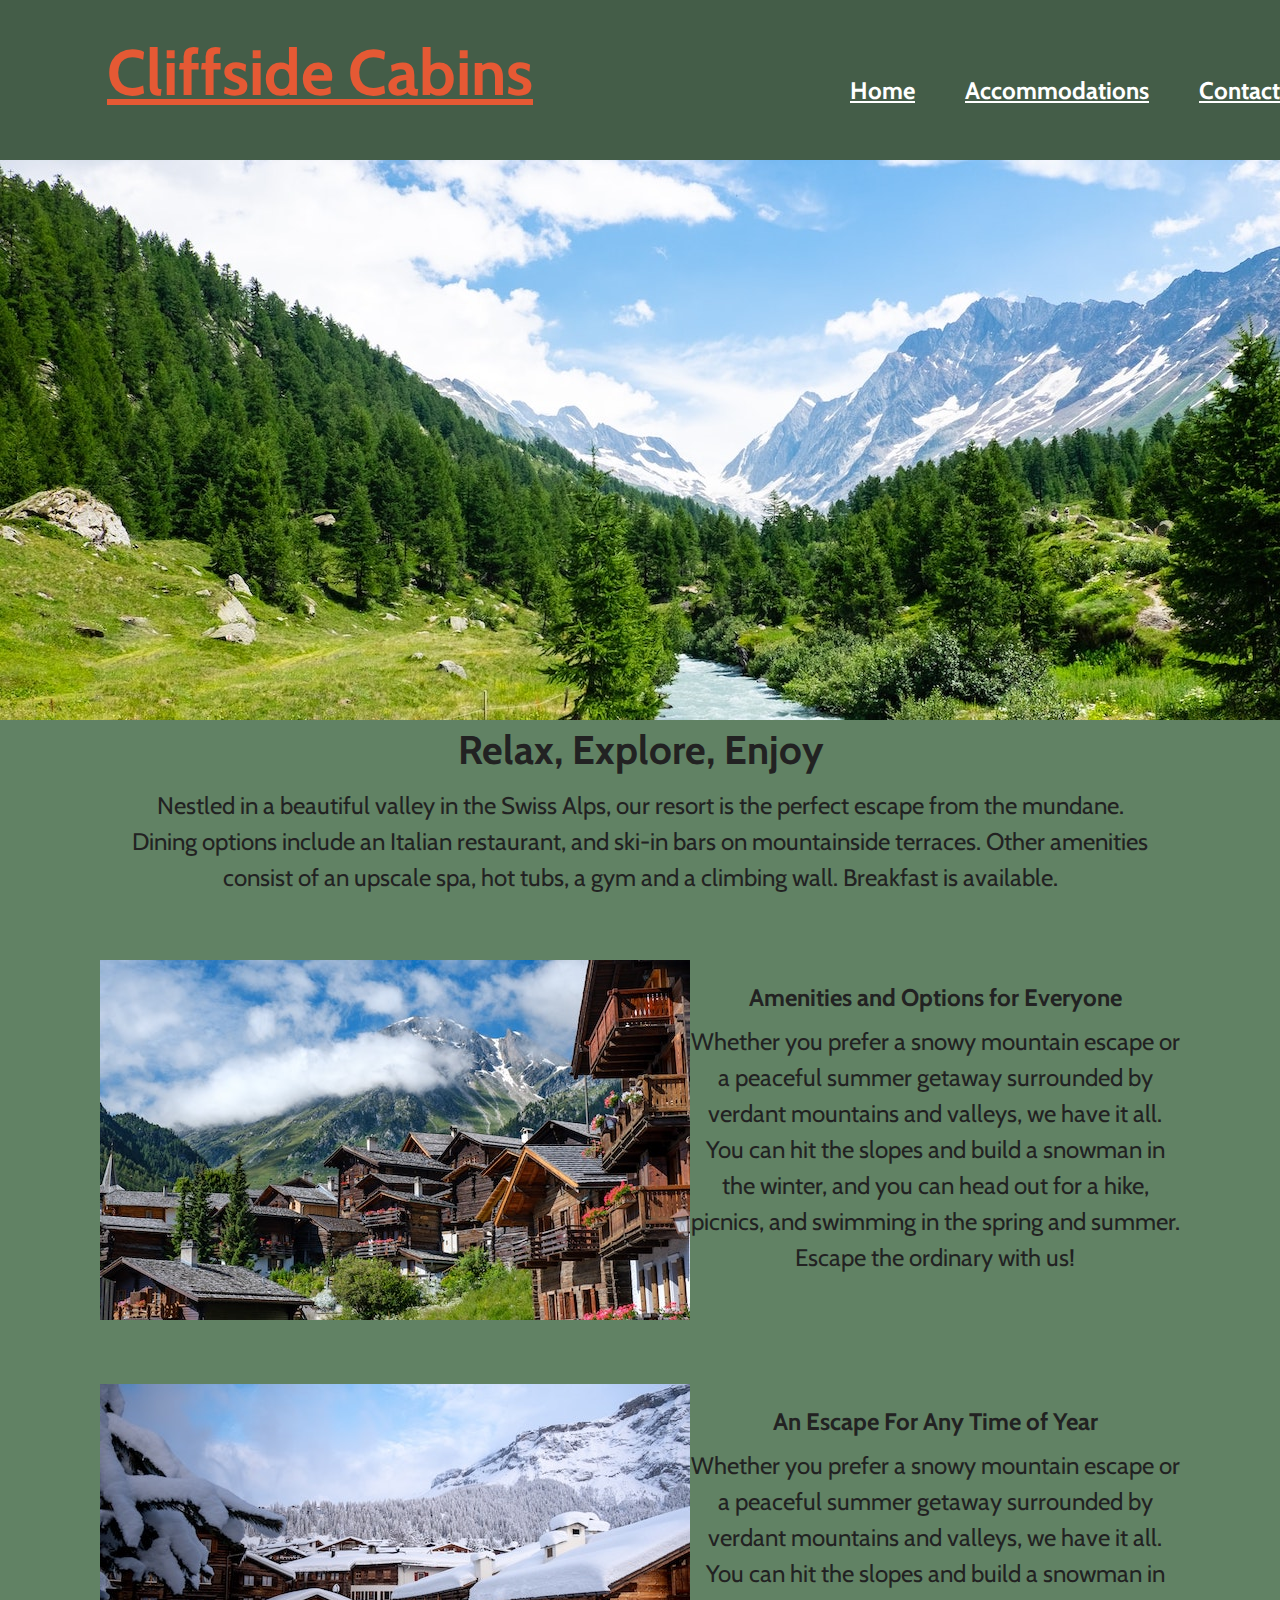
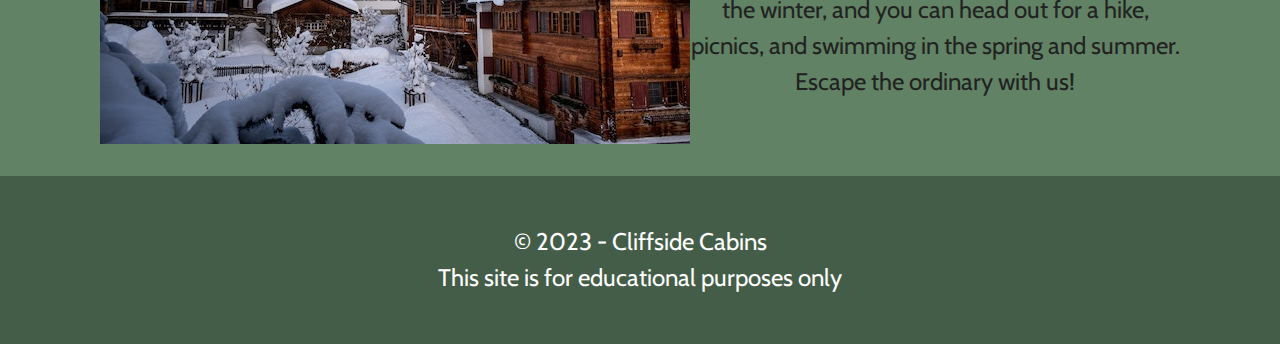
<file: index.html>
<!DOCTYPE html>
<html lang="en">

    <head>
        <meta charset="utf-8">
        <title>Cliffside Cabins</title>
        <meta name="author" content="Michael Wood">
        <meta name="description" content="Final Website">

        <link rel="icon" href="images/favicon.ico" type="image/x-icon">

        <link rel="preconnect" href="https://fonts.googleapis.com">
        <link rel="preconnect" href="https://fonts.gstatic.com" crossorigin>
        <link href="https://fonts.googleapis.com/css2?family=Cabin:ital,wght@0,400;0,700;1,400;1,700&display=swap" rel="stylesheet">

        <link rel="stylesheet" href="styles.css">
    </head>




    <body>
        
        <header>
            <section>  
                <div id="h1-nav">        
                    <h1><a href="index.html">Cliffside Cabins</a></h1>
                
                    <nav>
                        <ul>
                            <li><a href="#">Home</a></li>
                            <li><a href="#accomodations">Accommodations</a></li>
                            <li><a href="contact.html">Contact</a></li>
                        </ul>
                    </nav>
                </div>  

                <img src="images/swiss-valley.jpg" alt="A picture of a beautiful valley full of trees and mountains" height="560" width="1440">
            </section>        
        </header>
        


        <main>
                <section>
                    <h2>Relax, Explore, Enjoy</h2>
                    
                    <p>
                        Nestled in a beautiful valley in the Swiss Alps, our resort is the perfect escape from the mundane. Dining options include an Italian restaurant, and ski-in bars on mountainside terraces. Other amenities consist of an upscale spa, hot tubs, a gym and a climbing wall. Breakfast is available.
                    </p>
                </section>

                <section class="flex-container">

                    <img src="images/swiss-chalet.jpg" alt="a small villa of cabins with a mountain behind it" height="360" width="590">

                    <div class="text-container">

                        <h3>Amenities and Options for Everyone</h3>

                        <p>
                            Whether you prefer a snowy mountain escape or a peaceful summer getaway surrounded by verdant mountains and valleys, we have it all. You can hit the slopes and build a snowman in the winter, and you can head out for a hike, picnics, and swimming in the spring and summer. Escape the ordinary with us!
                        </p>
                    </div>

                </section>

                <section class="flex-container">

                    <img src="images/snowy-chalet.jpg" alt="snow, a small villa of cabins with a mountain behind it in the snow" height="360" width="590">

                    <div class="text-container">

                        <h3>An Escape For Any Time of Year</h3>

                        <p>
                            Whether you prefer a snowy mountain escape or a peaceful summer getaway surrounded by verdant mountains and valleys, we have it all. You can hit the slopes and build a snowman in the winter, and you can head out for a hike, picnics, and swimming in the spring and summer. Escape the ordinary with us!
                        </p>
                    </div>

                </section>
            
        </main>



        <footer>
            <p>&copy; 2023 - Cliffside Cabins</p>

            <p>This site is for educational purposes only</p>
        </footer>

    </body>

</html>
</file>
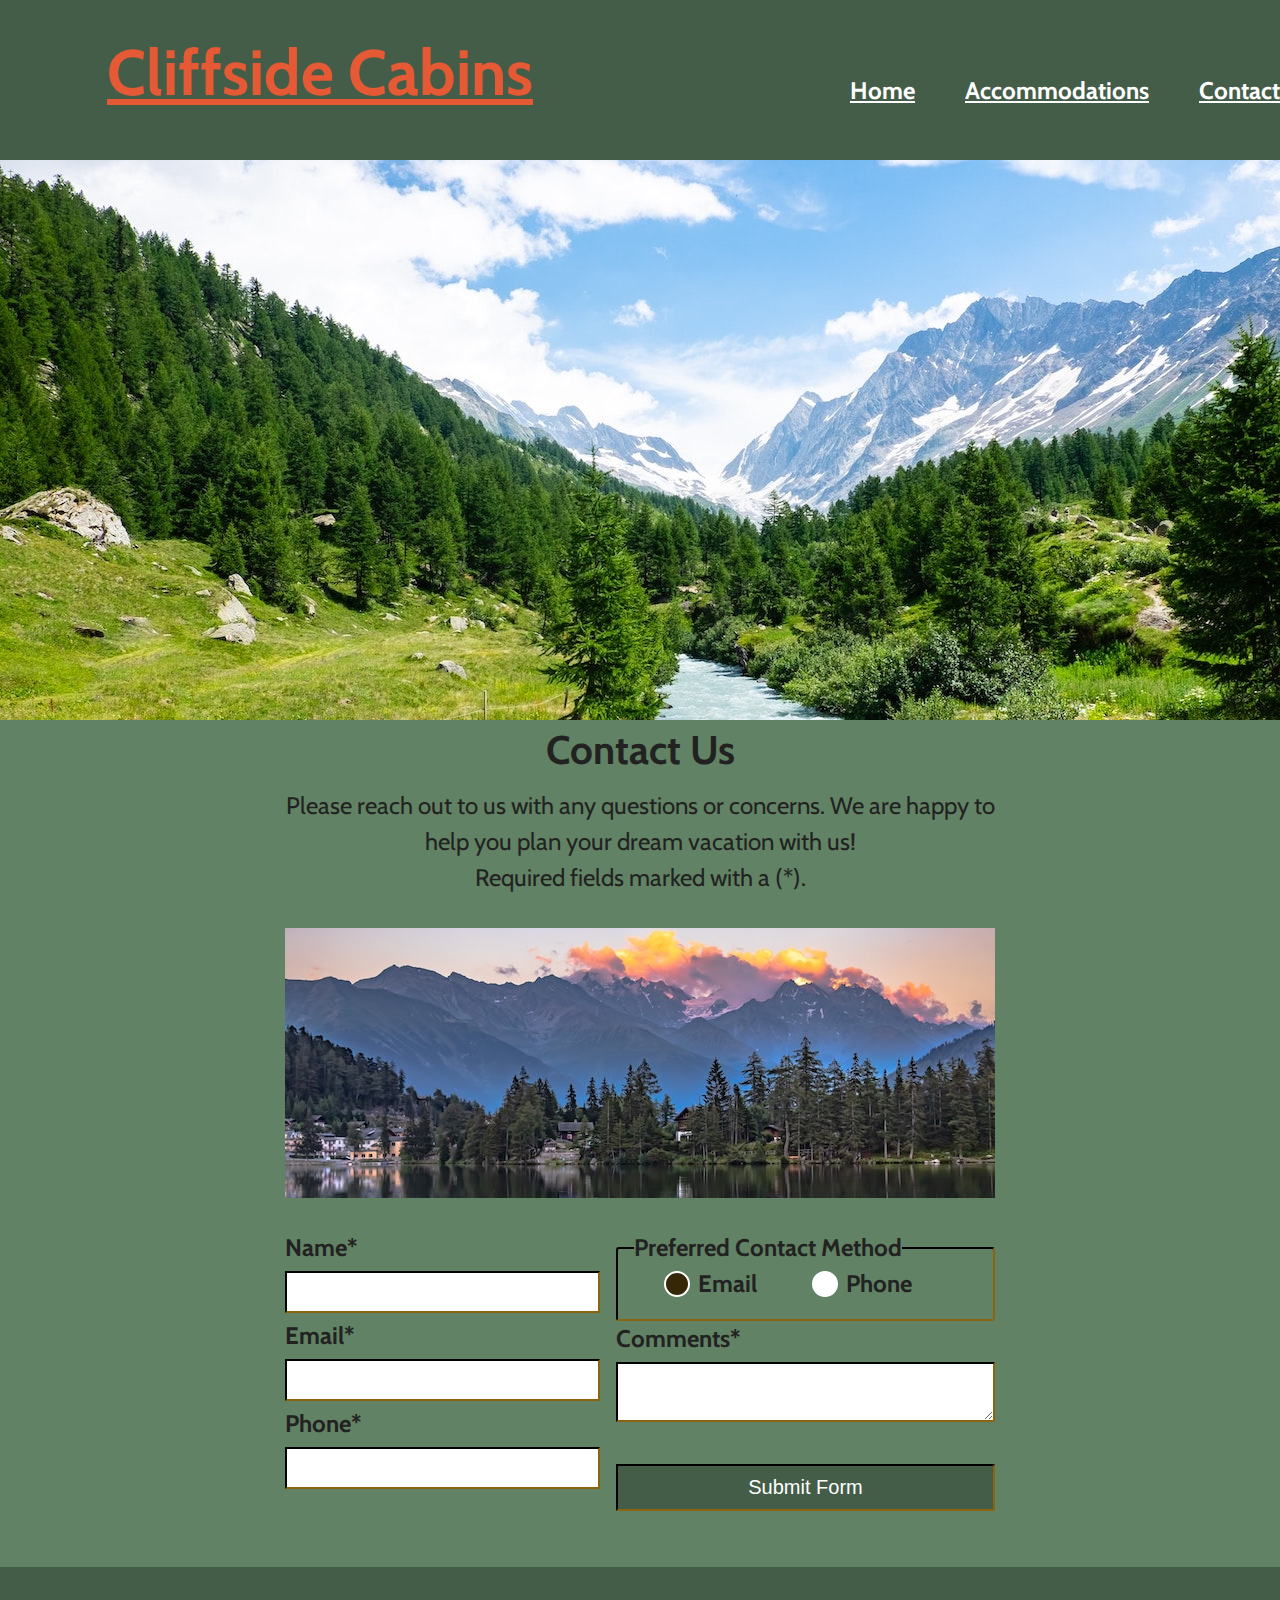
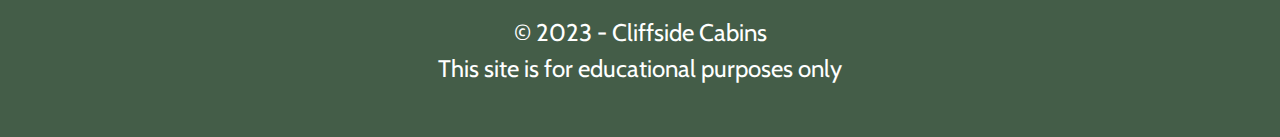
<file: contact.html>
<!DOCTYPE html>
<html lang="en">

    <head>
        <meta charset="utf-8">
        <title>Cliffside Cabins | Contact</title>
        <meta name="author" content="Michael Wood">
        <meta name="description" content="Final Website">

        <link rel="icon" href="images/favicon.ico" type="image/x-icon">

        <link rel="preconnect" href="https://fonts.googleapis.com">
        <link rel="preconnect" href="https://fonts.gstatic.com" crossorigin>
        <link href="https://fonts.googleapis.com/css2?family=Cabin:ital,wght@0,400;0,700;1,400;1,700&display=swap" rel="stylesheet">

        <link rel="stylesheet" href="styles.css">
    </head>



    <body>
        
        <header>
            <section>
                
                <div id="h1-nav">  
                    <h1><a href="index.html">Cliffside Cabins</a></h1> 
            
                    <nav>
                        <ul>
                            <li><a href="index.html">Home</a></li>
                            <li><a href="#accomodations">Accommodations</a></li>
                            <li><a href="#">Contact</a></li>
                        </ul>
                    </nav>
                </div> 
                    <img src="images/swiss-valley.jpg" alt="A picture of a beautiful valley full of trees and mountains" height="560" width="1440">
                    
            </section>
        </header>


        <main>
            <section>
                <h2>Contact Us</h2>
                
                <p class="paragraph">
                    Please reach out to us with any questions or concerns. We are happy to help you plan your dream vacation with us!
                </p>
                <p>
                    Required fields marked with a (<span class="required">*</span>).
                </p>
            
                <img src="images/swiss-sunset.jpg" alt="mountain and trees reflecting in a lake" height="270" width="710">
            

                <form action="https://wp.zybooks.com/form-viewer.php" method="POST" target="_blank">
                    <div>
                        <label for="my-name">Name<span class="required">*</span></label>
                        <input type="text" name="my-name" id="my-name" required>
                        <label for="my-email">Email<span class="required">*</span></label>
                        <input type="email" name="my-email" id="my-email" required>
                        <label for="my-phone">Phone<span class="required">*</span></label>
                        <input type="tel" name="my-phone" id="my-phone" required>
                    </div>

                    <div>             
                        <fieldset>
                            <legend>Preferred Contact Method</legend>
                            <input type="radio" name="contact-pref" id="pref-email" checked>
                            <label for="pref-email">Email</label>
                            <input type="radio" name="contact-pref" id="pref-phone">
                            <label for="pref-phone">Phone</label>
                        </fieldset>
                        
                        <label for="my-comments">Comments<span class="required">*</span></label>
                        <textarea name="my-comments" id="my-comments" required></textarea>
                        
                        <input type="submit" name="my-submit" id="my-submit" value="Submit Form">
                    </div>
                </form>
            </section>
        </main>



        <footer id="contact-footer">
            <p>&copy; 2023 - Cliffside Cabins</p>

            <p>This site is for educational purposes only</p>
        </footer>

    </body>

</html>
</file>
<file: styles.css>
/* OBFUSCATED BY CSSOBFUSCATOR.COM at 2023/11/21 18:11:27 */
blockquote:before{content:"";}body,html{margin-left:0;}html,body{margin-bottom:0;}body,html{margin-right:0;}body,html{margin-top:0;}html,body{padding-left:0;}html,body{padding-bottom:0;}body,html{padding-right:0;}blockquote:before{content:none;}body,html{padding-top:0;}html{border-left-width:0;}html{border-bottom-width:0;}html{border-right-width:0;}html{border-top-width:0;}html{border-left-style:none;}html{border-bottom-style:none;}html{border-right-style:none;}html{border-top-style:none;}html{border-left-color:currentColor;}html{border-bottom-color:currentColor;}html{border-right-color:currentColor;}html{border-top-color:currentColor;}html{border-image:none;}html{font-size:100%;}html{font:inherit;}body,html{vertical-align:baseline;}body{border-left-width:0;}#h1-nav{display:flex;}body{border-bottom-width:0;}body{border-right-width:0;}body{border-top-width:0;}body{border-left-style:none;}body{border-bottom-style:none;}body{border-right-style:none;}body{border-top-style:none;}body{border-left-color:currentColor;}body{border-bottom-color:currentColor;}body{border-right-color:currentColor;}body{border-top-color:currentColor;}body{border-image:none;}body{font-size:100%;}body{font:inherit;}div,span{margin-left:0;}div,span{margin-bottom:0;}div,span{margin-right:0;}div,span{margin-top:0;}blockquote:after{content:"";}span,div{padding-left:0;}div,span{padding-bottom:0;}div,span{padding-right:0;}div,span{padding-top:0;}div{border-left-width:0;}div{border-bottom-width:0;}div{border-right-width:0;}div{border-top-width:0;}div{border-left-style:none;}div{border-bottom-style:none;}blockquote:after{content:none;}div{border-right-style:none;}div{border-top-style:none;}div{border-left-color:currentColor;}div{border-bottom-color:currentColor;}q:before{content:"";}div{border-right-color:currentColor;}div{border-top-color:currentColor;}div{border-image:none;}div{font-size:100%;}div{font:inherit;}div,span{vertical-align:baseline;}span{border-left-width:0;}span{border-bottom-width:0;}input[type="radio"] + label::before{content:" ";}span{border-right-width:0;}:root{--red:#e55934;}span{border-top-width:0;}span{border-left-style:none;}span{border-bottom-style:none;}span{border-right-style:none;}span{border-top-style:none;}q:before{content:none;}span{border-left-color:currentColor;}span{border-bottom-color:currentColor;}q:after{content:"";}q:after{content:none;}span{border-right-color:currentColor;}span{border-top-color:currentColor;}input[type="radio"] + label::before{font-size:2.25em;}span{border-image:none;}span{font-size:100%;}span{font:inherit;}object,applet{margin-left:0;}applet,object{margin-bottom:0;}object,applet{margin-right:0;}applet,object{margin-top:0;}applet,object{padding-left:0;}applet,object{padding-bottom:0;}nav ul{display:flex;}object,applet{padding-right:0;}applet,object{padding-top:0;}applet{border-left-width:0;}applet{border-bottom-width:0;}applet{border-right-width:0;}applet{border-top-width:0;}applet{border-left-style:none;}nav ul{grid-template-columns:1fr 1fr 1fr;}applet{border-bottom-style:none;}applet{border-right-style:none;}applet{border-top-style:none;}applet{border-left-color:currentColor;}applet{border-bottom-color:currentColor;}applet{border-right-color:currentColor;}applet{border-top-color:currentColor;}applet{border-image:none;}applet{font-size:100%;}applet{font:inherit;}applet,object{vertical-align:baseline;}object{border-left-width:0;}object{border-bottom-width:0;}object{border-right-width:0;}object{border-top-width:0;}object{border-left-style:none;}object{border-bottom-style:none;}object{border-right-style:none;}object{border-top-style:none;}object{border-left-color:currentColor;}object{border-bottom-color:currentColor;}object{border-right-color:currentColor;}nav a:hover{color:var(--lt-green);}object{border-top-color:currentColor;}object{border-image:none;}object{font-size:100%;}object{font:inherit;}nav ul{list-style-type:none;}iframe,h1{margin-left:0;}input[type="radio"] + label{cursor:pointer;}iframe,h1{margin-bottom:0;}iframe,h1{margin-right:0;}h1,iframe{margin-top:0;}iframe,h1{padding-left:0;}h1,iframe{padding-bottom:0;}h1,iframe{padding-right:0;}h1,iframe{padding-top:0;}iframe{border-left-width:0;}iframe{border-bottom-width:0;}iframe{border-right-width:0;}iframe{border-top-width:0;}iframe{border-left-style:none;}iframe{border-bottom-style:none;}nav ul{justify-content:flex-end;}iframe{border-right-style:none;}iframe{border-top-style:none;}iframe{border-left-color:currentColor;}iframe{border-bottom-color:currentColor;}iframe{border-right-color:currentColor;}iframe{border-top-color:currentColor;}iframe{border-image:none;}iframe{font-size:100%;}iframe{font:inherit;}h1,iframe{vertical-align:baseline;}nav ul{margin-left:10rem;}input[type="radio"]:checked + label::before,nav a{color:var(--white);}:root{--yellow:#fde74c;}h1{border-left-width:0;}h1{border-bottom-width:0;}h1{border-right-width:0;}h1{border-top-width:0;}h1{border-left-style:none;}h1{border-bottom-style:none;}h1{border-right-style:none;}h1{border-top-style:none;}h1{border-left-color:currentColor;}h1{border-bottom-color:currentColor;}h1{border-right-color:currentColor;}h1{border-top-color:currentColor;}h1{border-image:none;}h1{font-size:100%;}nav a{text-align:center;}h1{font:inherit;}h3,h2{margin-left:0;}h2,h3{margin-bottom:0;}h2,h3{margin-right:0;}h3,h2{margin-top:0;}nav a{font-size:1.5rem;}h3,h2{padding-left:0;}h2,h3{padding-bottom:0;}h3,h2{padding-right:0;}h2,h3{padding-top:0;}h2{border-left-width:0;}h2{border-bottom-width:0;}h2{border-right-width:0;}h2{border-top-width:0;}h2{border-left-style:none;}h2{border-bottom-style:none;}h2{border-right-style:none;}h2{border-top-style:none;}h2{border-left-color:currentColor;}h2{border-bottom-color:currentColor;}h2{border-right-color:currentColor;}h2{border-top-color:currentColor;}h2{border-image:none;}h2{font-size:100%;}h2{font:inherit;}h3,h2{vertical-align:baseline;}input[type="radio"]{appearance:none;}nav a{font-weight:bold;}:root{--blue:#184c78;}h3{border-left-width:0;}h3{border-bottom-width:0;}h3{border-right-width:0;}h3{border-top-width:0;}h3{border-left-style:none;}h3{border-bottom-style:none;}h3{border-right-style:none;}h3{border-top-style:none;}h3{border-left-color:currentColor;}h3{border-bottom-color:currentColor;}h3{border-right-color:currentColor;}h3{border-top-color:currentColor;}h3{border-image:none;}h3{font-size:100%;}h3{font:inherit;}h5,h4{margin-left:0;}h5,h4{margin-bottom:0;}h4,h5{margin-right:0;}h5,h4{margin-top:0;}h4,h5{padding-left:0;}h5,h4{padding-bottom:0;}nav a{margin-left:50px;}h5,h4{padding-right:0;}h5,h4{padding-top:0;}h4{border-left-width:0;}h4{border-bottom-width:0;}h4{border-right-width:0;}h4{border-top-width:0;}h4{border-left-style:none;}h4{border-bottom-style:none;}h4{border-right-style:none;}h4{border-top-style:none;}h4{border-left-color:currentColor;}h4{border-bottom-color:currentColor;}h4{border-right-color:currentColor;}h4{border-top-color:currentColor;}h4{border-image:none;}h4{font-size:100%;}:root{--dk-green:#445d48;}h4{font:inherit;}input[type="radio"] + label::before{line-height:.65;}h4,h5{vertical-align:baseline;}input[type="radio"] + label::before{border-radius:50%;}input[type="radio"] + label::before{display:inline-block;}h5{border-left-width:0;}h5{border-bottom-width:0;}h5{border-right-width:0;}h5{border-top-width:0;}h5{border-left-style:none;}h5{border-bottom-style:none;}:root{--green:#618264;}h5{border-right-style:none;}h5{border-top-style:none;}h5{border-left-color:currentColor;}input[type="radio"] + label{display:inline-flex;}h5{border-bottom-color:currentColor;}h5{border-right-color:currentColor;}h5{border-top-color:currentColor;}h1 a{color:var(--red);}h5{border-image:none;}h5{font-size:100%;}h5{font:inherit;}p,input[type="radio"],h6,blockquote{margin-left:0;}h6,p{margin-bottom:0;}h6,p{margin-right:0;}p,h6{margin-top:0;}h6,p{padding-left:0;}h6,p{padding-bottom:0;}main p{width:100%;}h6,p{padding-right:0;}p,h6{padding-top:0;}h6{border-left-width:0;}h6{border-bottom-width:0;}h6{border-right-width:0;}h6{border-top-width:0;}h6{border-left-style:none;}h6{border-bottom-style:none;}h6{border-right-style:none;}h6{border-top-style:none;}h6{border-left-color:currentColor;}h6{border-bottom-color:currentColor;}h6{border-right-color:currentColor;}h6{border-top-color:currentColor;}h6{border-image:none;}h6{font-size:100%;}h6{font:inherit;}h6,p{vertical-align:baseline;}main p{max-width:60ch;}main p{text-align:center;}p{border-left-width:0;}main p{margin-left:auto;}p{border-bottom-width:0;}p{border-right-width:0;}p{border-top-width:0;}p{border-left-style:none;}p{border-bottom-style:none;}p{border-right-style:none;}p{border-top-style:none;}p{border-left-color:currentColor;}p{border-bottom-color:currentColor;}p{border-right-color:currentColor;}p{border-top-color:currentColor;}p{border-image:none;}p{font-size:100%;}p{font:inherit;}:root{--lt-green:#b0d9b1;}blockquote,pre{margin-bottom:0;}pre,blockquote{margin-right:0;}a,main p,blockquote,pre{margin-top:0;}blockquote,pre{padding-left:0;}pre,blockquote{padding-bottom:0;}blockquote,pre{padding-right:0;}pre,blockquote{padding-top:0;}blockquote{border-left-width:0;}blockquote{border-bottom-width:0;}main p{margin-bottom:2rem;}blockquote{border-right-width:0;}blockquote{border-top-width:0;}blockquote{border-left-style:none;}blockquote{border-bottom-style:none;}blockquote{border-right-style:none;}blockquote{border-top-style:none;}blockquote{border-left-color:currentColor;}blockquote{border-bottom-color:currentColor;}blockquote{border-right-color:currentColor;}blockquote{border-top-color:currentColor;}blockquote{border-image:none;}blockquote{font-size:100%;}blockquote{font:inherit;}blockquote,pre{vertical-align:baseline;}main p{margin-right:auto;}pre,a{margin-left:0;}pre{border-left-width:0;}pre{border-bottom-width:0;}pre{border-right-width:0;}pre{border-top-width:0;}#h1-nav{align-items:baseline;}pre{border-left-style:none;}pre{border-bottom-style:none;}pre{border-right-style:none;}pre{border-top-style:none;}pre{border-left-color:currentColor;}pre{border-bottom-color:currentColor;}pre{border-right-color:currentColor;}pre{border-top-color:currentColor;}pre{border-image:none;}pre{font-size:100%;}pre{font:inherit;}abbr,a{margin-bottom:0;}a,abbr{margin-right:0;}a,abbr{padding-left:0;}a,abbr{padding-bottom:0;}:root{--brown:#362706;}a,abbr{padding-right:0;}abbr,a{padding-top:0;}input[type="radio"] + label::before{height:.208333333in;}a{border-left-width:0;}a{border-bottom-width:0;}a{border-right-width:0;}a{border-top-width:0;}a{border-left-style:none;}a{border-bottom-style:none;}a{border-right-style:none;}a{border-top-style:none;}a{border-left-color:currentColor;}a{border-bottom-color:currentColor;}a{border-right-color:currentColor;}a{border-top-color:currentColor;}a{border-image:none;}a{font-size:100%;}a{font:inherit;}a,abbr{vertical-align:baseline;}acronym,abbr{margin-left:0;}abbr,acronym{margin-top:0;}abbr{border-left-width:0;}abbr{border-bottom-width:0;}abbr{border-right-width:0;}input[type="radio"] + label::before{width:1.375pc;}abbr{border-top-width:0;}abbr{border-left-style:none;}abbr{border-bottom-style:none;}abbr{border-right-style:none;}abbr{border-top-style:none;}:root{--white:#fff;}main p{align-content:center;}abbr{border-left-color:currentColor;}abbr{border-bottom-color:currentColor;}abbr{border-right-color:currentColor;}main p{color:var(--dark-gray);}abbr{border-top-color:currentColor;}abbr{border-image:none;}abbr{font-size:100%;}acronym,big,input[type="radio"],address{margin-bottom:0;}abbr{font:inherit;}address,acronym{margin-right:0;}address,acronym{padding-left:0;}acronym,address{padding-bottom:0;}acronym,address{padding-right:0;}acronym,address{padding-top:0;}acronym{border-left-width:0;}acronym{border-bottom-width:0;}acronym{border-right-width:0;}acronym{border-top-width:0;}form label{display:block;}acronym{border-left-style:none;}acronym{border-bottom-style:none;}acronym{border-right-style:none;}acronym{border-top-style:none;}acronym{border-left-color:currentColor;}acronym{border-bottom-color:currentColor;}acronym{border-right-color:currentColor;}acronym{border-top-color:currentColor;}acronym{border-image:none;}acronym{font-size:100%;}acronym{font:inherit;}address,acronym{vertical-align:baseline;}address,big{margin-left:0;}address,big{margin-top:0;}form label{font-weight:bold;}address{border-left-width:0;}address{border-bottom-width:0;}address{border-right-width:0;}address{border-top-width:0;}address{border-left-style:none;}address{border-bottom-style:none;}address{border-right-style:none;}address{border-top-style:none;}address{border-left-color:currentColor;}address{border-bottom-color:currentColor;}address{border-right-color:currentColor;}address{border-top-color:currentColor;}address{border-image:none;}address{font-size:100%;}address{font:inherit;}big,cite{margin-right:0;}cite,big{padding-left:0;}big,cite{padding-bottom:0;}big,cite{padding-right:0;}big,cite{padding-top:0;}big{border-left-width:0;}big{border-bottom-width:0;}big{border-right-width:0;}big{border-top-width:0;}big{border-left-style:none;}big{border-bottom-style:none;}big{border-right-style:none;}big{border-top-style:none;}big{border-left-color:currentColor;}big{border-bottom-color:currentColor;}big{border-right-color:currentColor;}big{border-top-color:currentColor;}big{border-image:none;}form label{margin-bottom:.052083333in;}big{font-size:100%;}big{font:inherit;}big,cite{vertical-align:baseline;}code,cite{margin-left:0;}code,cite{margin-bottom:0;}cite,code{margin-top:0;}input[type="radio"] + label{align-items:center;}cite{border-left-width:0;}cite{border-bottom-width:0;}cite{border-right-width:0;}cite{border-top-width:0;}cite{border-left-style:none;}cite{border-bottom-style:none;}cite{border-right-style:none;}cite{border-top-style:none;}cite{border-left-color:currentColor;}cite{border-bottom-color:currentColor;}cite{border-right-color:currentColor;}input[type="radio"] + label::before{text-align:center;}cite{border-top-color:currentColor;}cite{border-image:none;}cite{font-size:100%;}cite{font:inherit;}#h1-nav{margin-right:20rem;}code,del{margin-right:0;}del,code{padding-left:0;}code,del{padding-bottom:0;}code,del{padding-right:0;}code,del{padding-top:0;}code{border-left-width:0;}code{border-bottom-width:0;}input[type="radio"] + label::before{margin-right:.5pc;}code{border-right-width:0;}code{border-top-width:0;}code{border-left-style:none;}code{border-bottom-style:none;}code{border-right-style:none;}code{border-top-style:none;}code{border-left-color:currentColor;}code{border-bottom-color:currentColor;}code{border-right-color:currentColor;}code{border-top-color:currentColor;}code{border-image:none;}code{font-size:100%;}code{font:inherit;}del,code{vertical-align:baseline;}dfn,del{margin-left:0;}del,dfn{margin-bottom:0;}dfn,del{margin-top:0;}del{border-left-width:0;}del{border-bottom-width:0;}del{border-right-width:0;}del{border-top-width:0;}del{border-left-style:none;}del{border-bottom-style:none;}del{border-right-style:none;}del{border-top-style:none;}del{border-left-color:currentColor;}del{border-bottom-color:currentColor;}del{border-right-color:currentColor;}del{border-top-color:currentColor;}del{border-image:none;}del{font-size:100%;}del{font:inherit;}form fieldset{border-left-width:.020833333in;}dfn,em,img,input[type="radio"]{margin-right:0;}dfn,em{padding-left:0;}em,dfn{padding-bottom:0;}dfn,em{padding-right:0;}em,dfn{padding-top:0;}dfn{border-left-width:0;}dfn{border-bottom-width:0;}dfn{border-right-width:0;}form fieldset{border-bottom-width:.020833333in;}dfn{border-top-width:0;}dfn{border-left-style:none;}dfn{border-bottom-style:none;}dfn{border-right-style:none;}dfn{border-top-style:none;}dfn{border-left-color:currentColor;}dfn{border-bottom-color:currentColor;}dfn{border-right-color:currentColor;}dfn{border-top-color:currentColor;}dfn{border-image:none;}dfn{font-size:100%;}dfn{font:inherit;}dfn,em{vertical-align:baseline;}em,img{margin-left:0;}em,img{margin-bottom:0;}img,em{margin-top:0;}form fieldset{border-right-width:.020833333in;}em{border-left-width:0;}em{border-bottom-width:0;}em{border-right-width:0;}form fieldset{border-top-width:.020833333in;}em{border-top-width:0;}em{border-left-style:none;}em{border-bottom-style:none;}em{border-right-style:none;}em{border-top-style:none;}em{border-left-color:currentColor;}:root{--dark-gray:#222;}em{border-bottom-color:currentColor;}em{border-right-color:currentColor;}em{border-top-color:currentColor;}em{border-image:none;}em{font-size:100%;}em{font:inherit;}form fieldset{border-left-style:inset;}input[type="radio"] + label::before{border-left-width:1.5pt;}kbd,ins,img,q{padding-left:0;}kbd,ins,q,img{padding-bottom:0;}img,ins,q,kbd{padding-right:0;}img,kbd,ins,q{padding-top:0;}img{border-left-width:0;}img{border-bottom-width:0;}img{border-right-width:0;}img{border-top-width:0;}img{border-left-style:none;}img{border-bottom-style:none;}img{border-right-style:none;}img{border-top-style:none;}img{border-left-color:currentColor;}img{border-bottom-color:currentColor;}img{border-right-color:currentColor;}img{border-top-color:currentColor;}img{border-image:none;}img{font-size:100%;}img{font:inherit;}ins,img{vertical-align:baseline;}kbd,ins{margin-left:0;}ins,kbd{margin-bottom:0;}ins,kbd{margin-right:0;}q,kbd,ins,input[type="radio"]{margin-top:0;}ins{border-left-width:0;}ins{border-bottom-width:0;}ins{border-right-width:0;}ins{border-top-width:0;}ins{border-left-style:none;}ins{border-bottom-style:none;}ins{border-right-style:none;}ins{border-top-style:none;}ins{border-left-color:currentColor;}ins{border-bottom-color:currentColor;}ins{border-right-color:currentColor;}ins{border-top-color:currentColor;}ins{border-image:none;}ins{font-size:100%;}ins{font:inherit;}kbd{border-left-width:0;}kbd{border-bottom-width:0;}kbd{border-right-width:0;}kbd{border-top-width:0;}kbd{border-left-style:none;}kbd{border-bottom-style:none;}kbd{border-right-style:none;}kbd{border-top-style:none;}kbd{border-left-color:currentColor;}kbd{border-bottom-color:currentColor;}kbd{border-right-color:currentColor;}kbd{border-top-color:currentColor;}kbd{border-image:none;}kbd{font-size:100%;}kbd{font:inherit;}form fieldset{border-bottom-style:inset;}kbd,q{vertical-align:baseline;}q,s{margin-left:0;}q,s{margin-bottom:0;}s,q{margin-right:0;}:root{--font-stack:"cabin","Trebuchet MS",sans-serif;}q{border-left-width:0;}q{border-bottom-width:0;}form fieldset{border-right-style:inset;}q{border-right-width:0;}form fieldset{border-top-style:inset;}q{border-top-width:0;}q{border-left-style:none;}form fieldset{border-left-color:var(--brown);}q{border-bottom-style:none;}q{border-right-style:none;}q{border-top-style:none;}q{border-left-color:currentColor;}q{border-bottom-color:currentColor;}q{border-right-color:currentColor;}q{border-top-color:currentColor;}q{border-image:none;}q{font-size:100%;}q{font:inherit;}s,samp{margin-top:0;}input[type="radio"],samp,small,s{padding-left:0;}samp,s{padding-bottom:0;}samp,s{padding-right:0;}s,samp{padding-top:0;}s{border-left-width:0;}s{border-bottom-width:0;}s{border-right-width:0;}s{border-top-width:0;}s{border-left-style:none;}s{border-bottom-style:none;}form fieldset{border-bottom-color:var(--brown);}s{border-right-style:none;}s{border-top-style:none;}s{border-left-color:currentColor;}s{border-bottom-color:currentColor;}s{border-right-color:currentColor;}s{border-top-color:currentColor;}s{border-image:none;}s{font-size:100%;}s{font:inherit;}samp,s{vertical-align:baseline;}samp,small{margin-left:0;}samp,small{margin-bottom:0;}small,samp{margin-right:0;}input[type="radio"] + label{justify-content:center;}samp{border-left-width:0;}samp{border-bottom-width:0;}samp{border-right-width:0;}samp{border-top-width:0;}samp{border-left-style:none;}samp{border-bottom-style:none;}samp{border-right-style:none;}samp{border-top-style:none;}samp{border-left-color:currentColor;}samp{border-bottom-color:currentColor;}samp{border-right-color:currentColor;}samp{border-top-color:currentColor;}form fieldset{border-right-color:var(--brown);}samp{border-image:none;}samp{font-size:100%;}samp{font:inherit;}strike,small{margin-top:0;}input[type="radio"],strike,strong,small{padding-bottom:0;}strike,small{padding-right:0;}strike,small{padding-top:0;}small{border-left-width:0;}small{border-bottom-width:0;}small{border-right-width:0;}small{border-top-width:0;}small{border-left-style:none;}small{border-bottom-style:none;}small{border-right-style:none;}small{border-top-style:none;}small{border-left-color:currentColor;}form fieldset{border-top-color:var(--brown);}small{border-bottom-color:currentColor;}small{border-right-color:currentColor;}small{border-top-color:currentColor;}small,form fieldset{border-image:none;}small{font-size:100%;}small{font:inherit;}small,strike{vertical-align:baseline;}strike,strong{margin-left:0;}input[type="radio"] + label::before{border-bottom-width:1.5pt;}strike,strong{margin-bottom:0;}input[type="radio"] + label::before{border-right-width:1.5pt;}strike,strong{margin-right:0;}strike,strong{padding-left:0;}strike{border-left-width:0;}strike{border-bottom-width:0;}strike{border-right-width:0;}strike{border-top-width:0;}strike{border-left-style:none;}strike{border-bottom-style:none;}strike{border-right-style:none;}strike{border-top-style:none;}strike{border-left-color:currentColor;}strike{border-bottom-color:currentColor;}strike{border-right-color:currentColor;}[class~=paragraph]{max-width:7.395833333in;}strike{border-top-color:currentColor;}strike{border-image:none;}form fieldset{border-radius:2.25pt;}strike{font-size:100%;}strike{font:inherit;}strong,sub{margin-top:0;}strong,sub,sup,form fieldset{padding-right:0;}sub,strong{padding-top:0;}strong{border-left-width:0;}strong{border-bottom-width:0;}strong{border-right-width:0;}strong{border-top-width:0;}strong{border-left-style:none;}strong{border-bottom-style:none;}strong{border-right-style:none;}strong{border-top-style:none;}strong{border-left-color:currentColor;}strong{border-bottom-color:currentColor;}strong{border-right-color:currentColor;}strong{border-top-color:currentColor;}strong{border-image:none;}strong{font-size:100%;}strong{font:inherit;}strong,sub{vertical-align:baseline;}sub,sup{margin-left:0;}input[type="radio"] + label::before{border-top-width:1.5pt;}sub,sup{margin-bottom:0;}sup,sub{margin-right:0;}sub,sup{padding-left:0;}form fieldset{padding-left:1rem;}sup,form fieldset,sub,tt{padding-bottom:0;}sub{border-left-width:0;}sub{border-bottom-width:0;}sub{border-right-width:0;}sub{border-top-width:0;}sub{border-left-style:none;}sub{border-bottom-style:none;}sub{border-right-style:none;}sub{border-top-style:none;}sub{border-left-color:currentColor;}sub{border-bottom-color:currentColor;}sub{border-right-color:currentColor;}sub{border-top-color:currentColor;}sub{border-image:none;}sub{font-size:100%;}sub{font:inherit;}tt,sup{margin-top:0;}form fieldset,var,sup,tt{padding-top:0;}sup{border-left-width:0;}sup{border-bottom-width:0;}sup{border-right-width:0;}sup{border-top-width:0;}sup{border-left-style:none;}sup{border-bottom-style:none;}form input{width:100%;}sup{border-right-style:none;}sup{border-top-style:none;}sup{border-left-color:currentColor;}sup{border-bottom-color:currentColor;}sup{border-right-color:currentColor;}sup{border-top-color:currentColor;}sup{border-image:none;}sup{font-size:100%;}sup{font:inherit;}tt,sup{vertical-align:baseline;}var,tt{margin-left:0;}var,tt{margin-bottom:0;}tt,var{margin-right:0;}var,tt{padding-left:0;}form input{padding-left:7.5pt;}var,b,input[type="radio"],tt{padding-right:0;}tt{border-left-width:0;}tt{border-bottom-width:0;}tt{border-right-width:0;}tt{border-top-width:0;}tt{border-left-style:none;}tt{border-bottom-style:none;}tt{border-right-style:none;}tt{border-top-style:none;}tt{border-left-color:currentColor;}tt{border-bottom-color:currentColor;}tt{border-right-color:currentColor;}tt{border-top-color:currentColor;}tt{border-image:none;}tt{font-size:100%;}tt{font:inherit;}b,var{margin-top:0;}b,var{padding-bottom:0;}var{border-left-width:0;}var{border-bottom-width:0;}var{border-right-width:0;}var{border-top-width:0;}var{border-left-style:none;}b,input[type="radio"]{padding-top:0;}var{border-bottom-style:none;}var{border-right-style:none;}var{border-top-style:none;}var{border-left-color:currentColor;}form input{padding-bottom:7.5pt;}var{border-bottom-color:currentColor;}var{border-right-color:currentColor;}var{border-top-color:currentColor;}input[type="radio"] + label{margin-right:.208333333in;}var{border-image:none;}var{font-size:100%;}var{font:inherit;}var,b{vertical-align:baseline;}u,b{margin-left:0;}b,u{margin-bottom:0;}b,u{margin-right:0;}b,u{padding-left:0;}form input{padding-right:7.5pt;}input[type="radio"]:checked + label::before{background:var(--brown);}b{border-left-width:0;}b{border-bottom-width:0;}form input{padding-top:7.5pt;}b{border-right-width:0;}b{border-top-width:0;}b{border-left-style:none;}b{border-bottom-style:none;}form input{font-size:1rem;}b{border-right-style:none;}b{border-top-style:none;}b{border-left-color:currentColor;}b{border-bottom-color:currentColor;}b{border-right-color:currentColor;}b{border-top-color:currentColor;}b{border-image:none;}b{font-size:100%;}b{font:inherit;}form input{margin-bottom:.052083333in;}i,u{margin-top:0;}u,i{padding-bottom:0;}i,u{padding-right:0;}u,i{padding-top:0;}u{border-left-width:0;}u{border-bottom-width:0;}u{border-right-width:0;}u{border-top-width:0;}u{border-left-style:none;}u{border-bottom-style:none;}u{border-right-style:none;}u{border-top-style:none;}input[type="radio"] + label::before{border-left-style:solid;}u{border-left-color:currentColor;}u{border-bottom-color:currentColor;}u{border-right-color:currentColor;}u{border-top-color:currentColor;}u{border-image:none;}u{font-size:100%;}u{font:inherit;}input[type="radio"] + label::before{border-bottom-style:solid;}i,u{vertical-align:baseline;}i,center{margin-left:0;}form input{border-left-width:.020833333in;}center,i{margin-bottom:0;}i,center{margin-right:0;}i,center{padding-left:0;}[class~=paragraph]{margin-left:auto;}i{border-left-width:0;}form input{border-bottom-width:.020833333in;}i{border-bottom-width:0;}i{border-right-width:0;}i{border-top-width:0;}i{border-left-style:none;}i{border-bottom-style:none;}i{border-right-style:none;}i{border-top-style:none;}i{border-left-color:currentColor;}input[type="radio"] + label::before{border-right-style:solid;}i{border-bottom-color:currentColor;}i{border-right-color:currentColor;}i{border-top-color:currentColor;}i{border-image:none;}i{font-size:100%;}i{font:inherit;}form input{border-right-width:.020833333in;}form input{border-top-width:.020833333in;}dl,center{margin-top:0;}form input{border-left-style:inset;}center,dl{padding-bottom:0;}center,dl{padding-right:0;}center,dl{padding-top:0;}form input{border-bottom-style:inset;}center{border-left-width:0;}center{border-bottom-width:0;}center{border-right-width:0;}center{border-top-width:0;}form input{border-right-style:inset;}center{border-left-style:none;}center{border-bottom-style:none;}center{border-right-style:none;}center{border-top-style:none;}center{border-left-color:currentColor;}center{border-bottom-color:currentColor;}center{border-right-color:currentColor;}center{border-top-color:currentColor;}center{border-image:none;}center{font-size:100%;}center{font:inherit;}center,dl{vertical-align:baseline;}dl,dt{margin-left:0;}form input{border-top-style:inset;}dd,dl,[class~=paragraph],dt{margin-bottom:0;}dt,dl{margin-right:0;}dt,dl{padding-left:0;}form input{border-left-color:var(--brown);}form input{border-bottom-color:var(--brown);}dl{border-left-width:0;}dl{border-bottom-width:0;}dl{border-right-width:0;}dl{border-top-width:0;}dl{border-left-style:none;}dl{border-bottom-style:none;}dl{border-right-style:none;}dl{border-top-style:none;}dl{border-left-color:currentColor;}dl{border-bottom-color:currentColor;}dl{border-right-color:currentColor;}form input{border-right-color:var(--brown);}dl{border-top-color:currentColor;}dl{border-image:none;}dl{font-size:100%;}dl{font:inherit;}form input{border-top-color:var(--brown);}dd,dt{margin-top:0;}input[type="radio"] + label{margin-left:.3125in;}ol,dt,dd,ul{padding-bottom:0;}dd,ul,ol,dt{padding-right:0;}ol,dt,ul,dd{padding-top:0;}dt{border-left-width:0;}dt{border-bottom-width:0;}dt{border-right-width:0;}dt{border-top-width:0;}dt{border-left-style:none;}dt{border-bottom-style:none;}dt{border-right-style:none;}dt{border-top-style:none;}dt{border-left-color:currentColor;}dt{border-bottom-color:currentColor;}dt{border-right-color:currentColor;}dt{border-top-color:currentColor;}form input,dt{border-image:none;}dt{font-size:100%;}dt{font:inherit;}dd,dt,ol,ul{vertical-align:baseline;}ol,dd,ul,li{margin-left:0;}li,ol,ul,dd{margin-right:0;}dd,ul,li,ol{padding-left:0;}dd{border-left-width:0;}dd{border-bottom-width:0;}dd{border-right-width:0;}dd{border-top-width:0;}dd{border-left-style:none;}dd{border-bottom-style:none;}dd{border-right-style:none;}dd{border-top-style:none;}dd{border-left-color:currentColor;}dd{border-bottom-color:currentColor;}dd{border-right-color:currentColor;}dd{border-top-color:currentColor;}dd{border-image:none;}dd{font-size:100%;}dd{font:inherit;}li,fieldset,ol,ul{margin-bottom:0;}li,ul,ol,fieldset{margin-top:0;}ol{border-left-width:0;}ol{border-bottom-width:0;}ol{border-right-width:0;}ol{border-top-width:0;}ol{border-left-style:none;}ol{border-bottom-style:none;}ol{border-right-style:none;}ol{border-top-style:none;}ol{border-left-color:currentColor;}ol{border-bottom-color:currentColor;}ol{border-right-color:currentColor;}ol{border-top-color:currentColor;}ol{border-image:none;}ol{font-size:100%;}ol{font:inherit;}ul{border-left-width:0;}ul{border-bottom-width:0;}ul{border-right-width:0;}ul{border-top-width:0;}ul{border-left-style:none;}ul{border-bottom-style:none;}ul{border-right-style:none;}ul{border-top-style:none;}ul{border-left-color:currentColor;}ul{border-bottom-color:currentColor;}input[type="radio"]{border-left-width:medium;}ul{border-right-color:currentColor;}ul{border-top-color:currentColor;}ul{border-image:none;}ul{font-size:100%;}ul{font:inherit;}fieldset,li{padding-bottom:0;}fieldset,li{padding-right:0;}fieldset,li{padding-top:0;}li{border-left-width:0;}li{border-bottom-width:0;}li{border-right-width:0;}li{border-top-width:0;}li{border-left-style:none;}li{border-bottom-style:none;}[class~=paragraph]{margin-right:auto;}li{border-right-style:none;}li{border-top-style:none;}li{border-left-color:currentColor;}li{border-bottom-color:currentColor;}input[type="radio"] + label::before{border-top-style:solid;}li{border-right-color:currentColor;}li{border-top-color:currentColor;}li{border-image:none;}li{font-size:100%;}li{font:inherit;}li,fieldset{vertical-align:baseline;}fieldset,form{margin-left:0;}fieldset,form{margin-right:0;}form input{background-color:var(--white);}fieldset,form{padding-left:0;}form textarea{width:100%;}input[type="radio"]{border-bottom-width:medium;}fieldset{border-left-width:0;}fieldset{border-bottom-width:0;}fieldset{border-right-width:0;}fieldset{border-top-width:0;}fieldset{border-left-style:none;}fieldset{border-bottom-style:none;}fieldset{border-right-style:none;}fieldset{border-top-style:none;}fieldset{border-left-color:currentColor;}fieldset{border-bottom-color:currentColor;}fieldset{border-right-color:currentColor;}fieldset{border-top-color:currentColor;}fieldset{border-image:none;}fieldset{font-size:100%;}input[type="radio"]{border-right-width:medium;}fieldset{font:inherit;}form textarea{padding-left:7.5pt;}form textarea{padding-bottom:7.5pt;}label,form{margin-bottom:0;}form textarea{padding-right:7.5pt;}form,label{margin-top:0;}label,form{padding-bottom:0;}form,label{padding-right:0;}label,form{padding-top:0;}form{border-left-width:0;}form textarea{padding-top:7.5pt;}form{border-bottom-width:0;}form{border-right-width:0;}form textarea{font-size:1rem;}form textarea{margin-bottom:.052083333in;}form{border-top-width:0;}form{border-left-style:none;}form{border-bottom-style:none;}form{border-right-style:none;}form{border-top-style:none;}form{border-left-color:currentColor;}form{border-bottom-color:currentColor;}form{border-right-color:currentColor;}form{border-top-color:currentColor;}form{border-image:none;}form{font-size:100%;}form{font:inherit;}label,form{vertical-align:baseline;}label,legend{margin-left:0;}form textarea{border-left-width:.020833333in;}label,legend{margin-right:0;}form textarea{border-bottom-width:.020833333in;}label,legend{padding-left:0;}label{border-left-width:0;}label{border-bottom-width:0;}label{border-right-width:0;}label{border-top-width:0;}label{border-left-style:none;}label{border-bottom-style:none;}form textarea{border-right-width:.020833333in;}label{border-right-style:none;}label{border-top-style:none;}label{border-left-color:currentColor;}label{border-bottom-color:currentColor;}label{border-right-color:currentColor;}label{border-top-color:currentColor;}label{border-image:none;}label{font-size:100%;}label{font:inherit;}legend,table{margin-bottom:0;}legend,table{margin-top:0;}form textarea{border-top-width:.020833333in;}table,legend{padding-bottom:0;}legend,table{padding-right:0;}legend,table{padding-top:0;}legend{border-left-width:0;}legend{border-bottom-width:0;}form textarea{border-left-style:inset;}legend{border-right-width:0;}legend{border-top-width:0;}form textarea{border-bottom-style:inset;}legend{border-left-style:none;}legend{border-bottom-style:none;}legend{border-right-style:none;}legend{border-top-style:none;}form input[type="submit"]{width:100%;}legend{border-left-color:currentColor;}legend{border-bottom-color:currentColor;}legend{border-right-color:currentColor;}legend{border-top-color:currentColor;}legend{border-image:none;}legend{font-size:100%;}legend{font:inherit;}legend,table{vertical-align:baseline;}caption,table{margin-left:0;}table,caption{margin-right:0;}table,caption{padding-left:0;}form textarea{border-right-style:inset;}table{border-left-width:0;}table{border-bottom-width:0;}table{border-right-width:0;}table{border-top-width:0;}table{border-left-style:none;}form textarea{border-top-style:inset;}table{border-bottom-style:none;}table{border-right-style:none;}table{border-top-style:none;}table{border-left-color:currentColor;}table{border-bottom-color:currentColor;}table{border-right-color:currentColor;}table{border-top-color:currentColor;}table{border-image:none;}form fieldset legend{display:block;}table{font-size:100%;}table{font:inherit;}tbody,thead,caption,tfoot{margin-bottom:0;}tbody,thead,caption,tfoot{margin-top:0;}caption,thead,tbody,tfoot{padding-bottom:0;}thead,tfoot,caption,tbody{padding-right:0;}tfoot,thead,tbody,caption{padding-top:0;}caption{border-left-width:0;}caption{border-bottom-width:0;}caption{border-right-width:0;}caption{border-top-width:0;}caption{border-left-style:none;}caption{border-bottom-style:none;}caption{border-right-style:none;}caption{border-top-style:none;}caption{border-left-color:currentColor;}caption{border-bottom-color:currentColor;}caption{border-right-color:currentColor;}caption{border-top-color:currentColor;}caption{border-image:none;}caption{font-size:100%;}caption{font:inherit;}tbody,caption{vertical-align:baseline;}tfoot,tbody{margin-left:0;}tfoot,tbody{margin-right:0;}tbody,tfoot{padding-left:0;}tbody{border-left-width:0;}tbody{border-bottom-width:0;}tbody{border-right-width:0;}tbody{border-top-width:0;}tbody{border-left-style:none;}tbody{border-bottom-style:none;}form input[type="submit"]{max-width:7.395833333in;}tbody{border-right-style:none;}tbody{border-top-style:none;}tbody{border-left-color:currentColor;}tbody{border-bottom-color:currentColor;}tbody{border-right-color:currentColor;}tbody{border-top-color:currentColor;}tbody{border-image:none;}tbody{font-size:100%;}tbody{font:inherit;}tfoot{border-left-width:0;}tfoot{border-bottom-width:0;}tfoot{border-right-width:0;}tfoot{border-top-width:0;}tfoot{border-left-style:none;}tfoot{border-bottom-style:none;}tfoot{border-right-style:none;}tfoot{border-top-style:none;}tfoot{border-left-color:currentColor;}tfoot{border-bottom-color:currentColor;}tfoot{border-right-color:currentColor;}form textarea{border-left-color:var(--brown);}tfoot{border-top-color:currentColor;}tfoot{border-image:none;}tfoot{font-size:100%;}tfoot{font:inherit;}thead,tfoot{vertical-align:baseline;}tr,thead{margin-left:0;}form textarea{border-bottom-color:var(--brown);}form textarea{border-right-color:var(--brown);}thead,tr{margin-right:0;}thead,tr{padding-left:0;}thead{border-left-width:0;}thead{border-bottom-width:0;}thead{border-right-width:0;}thead{border-top-width:0;}thead{border-left-style:none;}thead{border-bottom-style:none;}thead{border-right-style:none;}thead{border-top-style:none;}thead{border-left-color:currentColor;}thead{border-bottom-color:currentColor;}thead{border-right-color:currentColor;}thead{border-top-color:currentColor;}thead{border-image:none;}thead{font-size:100%;}thead{font:inherit;}th,tr{margin-bottom:0;}tr,th{margin-top:0;}form textarea{border-top-color:var(--brown);}tr,th{padding-bottom:0;}tr,th{padding-right:0;}tr,th{padding-top:0;}tr{border-left-width:0;}tr{border-bottom-width:0;}tr{border-right-width:0;}tr{border-top-width:0;}tr{border-left-style:none;}tr{border-bottom-style:none;}tr{border-right-style:none;}tr{border-top-style:none;}tr{border-left-color:currentColor;}tr{border-bottom-color:currentColor;}tr{border-right-color:currentColor;}tr{border-top-color:currentColor;}tr,form textarea{border-image:none;}tr{font-size:100%;}tr{font:inherit;}tr,th{vertical-align:baseline;}td,th{margin-left:0;}td,th{margin-right:0;}th,td{padding-left:0;}form textarea{background-color:var(--white);}th{border-left-width:0;}th{border-bottom-width:0;}th{border-right-width:0;}th{border-top-width:0;}th{border-left-style:none;}th{border-bottom-style:none;}th{border-right-style:none;}form input[type="submit"]{margin-top:16px;}th{border-top-style:none;}th{border-left-color:currentColor;}th{border-bottom-color:currentColor;}th{border-right-color:currentColor;}th{border-top-color:currentColor;}th{border-image:none;}th{font-size:100%;}th{font:inherit;}td,article{margin-bottom:0;}td,article{margin-top:0;}td,article{padding-bottom:0;}article,td{padding-right:0;}article,td{padding-top:0;}td{border-left-width:0;}form select{width:100%;}td{border-bottom-width:0;}td{border-right-width:0;}td{border-top-width:0;}form select{padding-left:7.5pt;}td{border-left-style:none;}td{border-bottom-style:none;}td{border-right-style:none;}td{border-top-style:none;}td{border-left-color:currentColor;}td{border-bottom-color:currentColor;}td{border-right-color:currentColor;}input[type="radio"] + label::before{border-left-color:var(--white);}td{border-top-color:currentColor;}td{border-image:none;}td{font-size:100%;}td{font:inherit;}article,td{vertical-align:baseline;}article,aside{margin-left:0;}article,aside{margin-right:0;}aside,article{padding-left:0;}article{border-left-width:0;}article{border-bottom-width:0;}article{border-right-width:0;}article{border-top-width:0;}article{border-left-style:none;}article{border-bottom-style:none;}article{border-right-style:none;}article{border-top-style:none;}article{border-left-color:currentColor;}article{border-bottom-color:currentColor;}article{border-right-color:currentColor;}article{border-top-color:currentColor;}article{border-image:none;}article{font-size:100%;}article{font:inherit;}form select{padding-bottom:7.5pt;}canvas,aside{margin-bottom:0;}canvas,aside,[class~=paragraph],details{margin-top:0;}canvas,aside{padding-bottom:0;}canvas,aside{padding-right:0;}aside,canvas{padding-top:0;}aside{border-left-width:0;}aside{border-bottom-width:0;}aside{border-right-width:0;}aside{border-top-width:0;}aside{border-left-style:none;}aside{border-bottom-style:none;}aside{border-right-style:none;}aside{border-top-style:none;}aside{border-left-color:currentColor;}aside{border-bottom-color:currentColor;}aside{border-right-color:currentColor;}aside{border-top-color:currentColor;}form select{padding-right:7.5pt;}aside{border-image:none;}aside{font-size:100%;}aside{font:inherit;}canvas,aside{vertical-align:baseline;}form select{padding-top:7.5pt;}details,canvas{margin-left:0;}details,canvas{margin-right:0;}canvas,details{padding-left:0;}canvas{border-left-width:0;}canvas{border-bottom-width:0;}canvas{border-right-width:0;}canvas{border-top-width:0;}canvas{border-left-style:none;}canvas{border-bottom-style:none;}canvas{border-right-style:none;}canvas{border-top-style:none;}canvas{border-left-color:currentColor;}input[type="radio"] + label::before{border-bottom-color:var(--white);}canvas{border-bottom-color:currentColor;}canvas{border-right-color:currentColor;}canvas{border-top-color:currentColor;}canvas{border-image:none;}canvas{font-size:100%;}canvas{font:inherit;}form select{font-size:1rem;}embed,details{margin-bottom:0;}embed,details{padding-bottom:0;}details,embed{padding-right:0;}details,embed{padding-top:0;}details{border-left-width:0;}details{border-bottom-width:0;}form select{margin-bottom:.052083333in;}details{border-right-width:0;}details{border-top-width:0;}details{border-left-style:none;}details{border-bottom-style:none;}details{border-right-style:none;}form input[type="submit"]{color:var(--white);}details{border-top-style:none;}details{border-left-color:currentColor;}details{border-bottom-color:currentColor;}details{border-right-color:currentColor;}details{border-top-color:currentColor;}details{border-image:none;}details{font-size:100%;}details{font:inherit;}details,embed{vertical-align:baseline;}figure,embed{margin-left:0;}figure,embed{margin-right:0;}figure,embed{margin-top:0;}embed,figure{padding-left:0;}form select{border-left-width:.020833333in;}embed{border-left-width:0;}embed{border-bottom-width:0;}embed{border-right-width:0;}embed{border-top-width:0;}embed{border-left-style:none;}embed{border-bottom-style:none;}form select{border-bottom-width:.020833333in;}embed{border-right-style:none;}embed{border-top-style:none;}embed{border-left-color:currentColor;}embed{border-bottom-color:currentColor;}embed{border-right-color:currentColor;}embed{border-top-color:currentColor;}embed{border-image:none;}embed{font-size:100%;}embed{font:inherit;}figure,figcaption,header,footer{margin-bottom:0;}header,figure,footer,figcaption{padding-bottom:0;}figcaption,figure,footer,header{padding-right:0;}figcaption,header,figure,footer{padding-top:0;}figure{border-left-width:0;}figure{border-bottom-width:0;}figure{border-right-width:0;}figure{border-top-width:0;}figure{border-left-style:none;}figure{border-bottom-style:none;}figure{border-right-style:none;}figure{border-top-style:none;}figure{border-left-color:currentColor;}figure{border-bottom-color:currentColor;}figure{border-right-color:currentColor;}figure{border-top-color:currentColor;}figure{border-image:none;}figure{font-size:100%;}figure{font:inherit;}figure,figcaption{vertical-align:baseline;}figcaption,footer{margin-left:0;}figcaption,footer{margin-right:0;}figcaption,footer{margin-top:0;}footer,figcaption{padding-left:0;}form select{border-right-width:.020833333in;}figcaption{border-left-width:0;}figcaption{border-bottom-width:0;}figcaption{border-right-width:0;}figcaption{border-top-width:0;}figcaption{border-left-style:none;}figcaption{border-bottom-style:none;}figcaption{border-right-style:none;}figcaption{border-top-style:none;}figcaption{border-left-color:currentColor;}figcaption{border-bottom-color:currentColor;}figcaption{border-right-color:currentColor;}figcaption{border-top-color:currentColor;}figcaption{border-image:none;}figcaption{font-size:100%;}figcaption{font:inherit;}footer{border-left-width:0;}footer{border-bottom-width:0;}form select{border-top-width:.020833333in;}footer{border-right-width:0;}footer{border-top-width:0;}footer{border-left-style:none;}footer{border-bottom-style:none;}footer{border-right-style:none;}footer{border-top-style:none;}footer{border-left-color:currentColor;}footer{border-bottom-color:currentColor;}input[type="radio"]{border-top-width:medium;}footer{border-right-color:currentColor;}footer{border-top-color:currentColor;}form select{border-left-style:inset;}footer{border-image:none;}footer{font-size:100%;}footer{font:inherit;}footer,header{vertical-align:baseline;}hgroup,header{margin-left:0;}form select{border-bottom-style:inset;}hgroup,header{margin-right:0;}header,hgroup{margin-top:0;}header,hgroup{padding-left:0;}input[type="radio"] + label::before{border-right-color:var(--white);}header{border-left-width:0;}header{border-bottom-width:0;}header{border-right-width:0;}header{border-top-width:0;}header{border-left-style:none;}header{border-bottom-style:none;}header{border-right-style:none;}header{border-top-style:none;}header{border-left-color:currentColor;}header{border-bottom-color:currentColor;}header{border-right-color:currentColor;}header{border-top-color:currentColor;}header{border-image:none;}header{font-size:100%;}header{font:inherit;}hgroup,menu{margin-bottom:0;}menu,hgroup{padding-bottom:0;}hgroup,menu{padding-right:0;}menu,hgroup{padding-top:0;}hgroup{border-left-width:0;}form select{border-right-style:inset;}hgroup{border-bottom-width:0;}form select{border-top-style:inset;}hgroup{border-right-width:0;}hgroup{border-top-width:0;}hgroup{border-left-style:none;}hgroup{border-bottom-style:none;}hgroup{border-right-style:none;}hgroup{border-top-style:none;}hgroup{border-left-color:currentColor;}hgroup{border-bottom-color:currentColor;}hgroup{border-right-color:currentColor;}hgroup{border-top-color:currentColor;}hgroup{border-image:none;}hgroup{font-size:100%;}hgroup{font:inherit;}hgroup,menu{vertical-align:baseline;}nav,menu{margin-left:0;}form select{border-left-color:var(--brown);}menu,nav{margin-right:0;}nav,menu{margin-top:0;}menu,nav{padding-left:0;}menu{border-left-width:0;}menu{border-bottom-width:0;}form input[type="submit"]{font-size:1.25rem;}menu{border-right-width:0;}menu{border-top-width:0;}menu{border-left-style:none;}menu{border-bottom-style:none;}menu{border-right-style:none;}menu{border-top-style:none;}menu{border-left-color:currentColor;}form select{border-bottom-color:var(--brown);}menu{border-bottom-color:currentColor;}menu{border-right-color:currentColor;}menu{border-top-color:currentColor;}menu{border-image:none;}menu{font-size:100%;}menu{font:inherit;}output,nav{margin-bottom:0;}form select{border-right-color:var(--brown);}output,nav{padding-bottom:0;}nav,output{padding-right:0;}nav,output{padding-top:0;}nav{border-left-width:0;}nav{border-bottom-width:0;}nav{border-right-width:0;}nav{border-top-width:0;}nav{border-left-style:none;}nav{border-bottom-style:none;}nav{border-right-style:none;}nav{border-top-style:none;}nav{border-left-color:currentColor;}nav{border-bottom-color:currentColor;}nav{border-right-color:currentColor;}nav{border-top-color:currentColor;}input[type="radio"] + label::before{border-top-color:var(--white);}nav,input[type="radio"] + label::before{border-image:none;}nav{font-size:100%;}nav{font:inherit;}nav,output{vertical-align:baseline;}ruby,output{margin-left:0;}output,ruby{margin-right:0;}ruby,output{margin-top:0;}ruby,output{padding-left:0;}output{border-left-width:0;}output{border-bottom-width:0;}output{border-right-width:0;}output{border-top-width:0;}output,input[type="radio"]{border-left-style:none;}output{border-bottom-style:none;}output{border-right-style:none;}output{border-top-style:none;}output{border-left-color:currentColor;}output{border-bottom-color:currentColor;}output{border-right-color:currentColor;}output{border-top-color:currentColor;}output{border-image:none;}output{font-size:100%;}output{font:inherit;}ruby,section{margin-bottom:0;}form select{border-top-color:var(--brown);}ruby,section{padding-bottom:0;}ruby,section{padding-right:0;}section,ruby{padding-top:0;}ruby{border-left-width:0;}ruby{border-bottom-width:0;}ruby{border-right-width:0;}ruby{border-top-width:0;}ruby{border-left-style:none;}ruby{border-bottom-style:none;}ruby{border-right-style:none;}input[type="radio"] + label::before{background-color:var(--white);}ruby{border-top-style:none;}ruby{border-left-color:currentColor;}ruby{border-bottom-color:currentColor;}ruby{border-right-color:currentColor;}ruby{border-top-color:currentColor;}form select,ruby{border-image:none;}ruby{font-size:100%;}ruby{font:inherit;}ruby,section{vertical-align:baseline;}summary,section{margin-left:0;}summary,section{margin-right:0;}summary,section{margin-top:0;}summary,section{padding-left:0;}section{border-left-width:0;}section{border-bottom-width:0;}section{border-right-width:0;}section{border-top-width:0;}section{border-left-style:none;}section{border-bottom-style:none;}section{border-right-style:none;}section{border-top-style:none;}section{border-left-color:currentColor;}section{border-bottom-color:currentColor;}section{border-right-color:currentColor;}section{border-top-color:currentColor;}[class~=paragraph]{text-align:center;}section{border-image:none;}section{font-size:100%;}section{font:inherit;}time,summary{margin-bottom:0;}summary,time{padding-bottom:0;}time,summary{padding-right:0;}time,summary{padding-top:0;}summary{border-left-width:0;}summary{border-bottom-width:0;}summary{border-right-width:0;}summary{border-top-width:0;}summary{border-left-style:none;}summary{border-bottom-style:none;}summary{border-right-style:none;}form select{background-color:var(--white);}summary{border-top-style:none;}summary{border-left-color:currentColor;}summary{border-bottom-color:currentColor;}summary{border-right-color:currentColor;}summary{border-top-color:currentColor;}summary{border-image:none;}summary{font-size:100%;}summary{font:inherit;}time,summary{vertical-align:baseline;}time,mark{margin-left:0;}mark,time{margin-right:0;}time,mark{margin-top:0;}form textarea{width:3.697916667in;}mark,time{padding-left:0;}time{border-left-width:0;}form textarea{max-width:100%;}time{border-bottom-width:0;}time{border-right-width:0;}time{border-top-width:0;}time{border-left-style:none;}time,input[type="radio"]{border-bottom-style:none;}time{border-right-style:none;}time{border-top-style:none;}time{border-left-color:currentColor;}time{border-bottom-color:currentColor;}time{border-right-color:currentColor;}time{border-top-color:currentColor;}time{border-image:none;}time{font-size:100%;}time{font:inherit;}mark,audio{margin-bottom:0;}audio,mark{padding-bottom:0;}mark,audio{padding-right:0;}audio,mark{padding-top:0;}mark{border-left-width:0;}mark{border-bottom-width:0;}mark{border-right-width:0;}mark{border-top-width:0;}mark{border-left-style:none;}mark{border-bottom-style:none;}mark{border-right-style:none;}mark{border-top-style:none;}mark{border-left-color:currentColor;}mark{border-bottom-color:currentColor;}mark{border-right-color:currentColor;}mark{border-top-color:currentColor;}mark{border-image:none;}mark{font-size:100%;}mark{font:inherit;}audio,mark{vertical-align:baseline;}audio,video{margin-left:0;}audio,video{margin-right:0;}input[type="radio"] + label::before{padding-bottom:1.5pt;}audio,video{margin-top:0;}audio,video{padding-left:0;}audio{border-left-width:0;}[class~=flex-container]{display:flex;}audio{border-bottom-width:0;}audio{border-right-width:0;}form textarea{padding-left:.625pc;}audio{border-top-width:0;}audio{border-left-style:none;}audio{border-bottom-style:none;}audio{border-right-style:none;}audio{border-top-style:none;}audio{border-left-color:currentColor;}audio{border-bottom-color:currentColor;}form textarea{padding-bottom:.625pc;}audio{border-right-color:currentColor;}audio{border-top-color:currentColor;}audio{border-image:none;}audio{font-size:100%;}audio{font:inherit;}video{margin-bottom:0;}form textarea{padding-right:.625pc;}form textarea{padding-top:.625pc;}video{padding-bottom:0;}video{padding-right:0;}video{padding-top:0;}video{border-left-width:0;}video{border-bottom-width:0;}video{border-right-width:0;}form input[type="submit"],body{background-color:var(--dk-green);}video{border-top-width:0;}video{border-left-style:none;}video{border-bottom-style:none;}video{border-right-style:none;}video{border-top-style:none;}video{border-left-color:currentColor;}video{border-bottom-color:currentColor;}video{border-right-color:currentColor;}form textarea{font-size:1rem;}video{border-top-color:currentColor;}video{border-image:none;}form textarea{margin-bottom:.166666667in;}video{font-size:100%;}form textarea{border-left-width:1.5pt;}video{font:inherit;}video{vertical-align:baseline;}nav,footer,article,hgroup,aside,header,figure,section,figcaption,details,menu{display:block;}[class~=flex-container]{align-items:center;}body{line-height:1;}ol,ul{list-style:none;}blockquote,q{quotes:none;}table{border-collapse:collapse;}table{border-spacing:0;}form textarea{border-bottom-width:1.5pt;}body{font-size:1.5rem;}body{line-height:1.5;}body{margin-left:0;}header,body{margin-bottom:0;}body{margin-right:0;}header,body{margin-top:0;}form textarea{border-right-width:1.5pt;}body{font-family:var(--font-stack);}body{background-image:url("images/background image.png");}header{padding-left:0rem;}header{padding-bottom:0rem;}form textarea{border-top-width:1.5pt;}header{padding-right:0rem;}header{padding-top:1rem;}header{color:var(--white);}header,nav{display:flex;}nav,header{justify-content:space-between;}nav,h3,h2,header{text-align:center;}header{margin-left:auto;}header{margin-right:auto;}header{width:100%;}header{max-width:90pc;}header{background-color:var(--dk-green);}nav{order:3;}nav{align-self:flex-end;}nav{margin-bottom:1.2rem;}nav{margin-right:-10rem;}h4,h2,h3,h1{margin-left:0;}h3,h1,h4,h2{margin-bottom:.5rem;}h4,h2,h1,h3{margin-right:0;}h1,h4,h3,h2{margin-top:.5rem;}h3,h2,h4,h1{font-weight:bold;}h1,h2,h4,h3{text-decoration:none;}form fieldset input[type="radio"]{display:none;}h1{font-size:4rem;}h1{order:1;}h1{flex:1;}h1{color:var(--red);}h2{font-size:2.5rem;}h2,h3,form{color:var(--dark-gray);}h3{font-size:1.5rem;}[class~=flex-container]{margin-right:1.041666667in;}img,form,main,footer{margin-left:auto;}img{margin-bottom:2rem;}footer,main,img,form{margin-right:auto;}img{margin-top:2rem;}form textarea{border-left-style:inset;}img{display:block;}main{margin-bottom:0;}main{margin-top:-2.5rem;}main,footer{width:100%;}main{max-width:1440px;}main{background-color:var(--green);}form{display:grid;}form{grid-template-columns:repeat(2,1fr);}form{grid-gap:2.5rem;}form{max-width:7.395833333in;}form,footer{margin-bottom:0;}form,footer{margin-top:0;}footer{padding-left:0rem;}footer{padding-bottom:3rem;}footer{padding-right:0rem;}footer{padding-top:3rem;}form fieldset legend{font-weight:bold;}form textarea{border-bottom-style:inset;}footer{max-width:90pc;}input[type="radio"]:checked + label::before{outline:none;}footer{background-color:var(--dk-green);}[class~=text-container],footer{text-align:center;}footer{color:var(--white);}footer{align-content:center;}[class~=flex-container]{margin-left:1.041666667in;}form textarea{border-right-style:inset;}input[type="radio"]{border-right-style:none;}input[type="radio"]{border-top-style:none;}[class~=text-container]{max-width:450pt;}form textarea{border-top-style:inset;}form textarea{border-left-color:var(--brown);}form textarea{border-bottom-color:var(--brown);}form textarea{border-right-color:var(--brown);}form textarea{border-top-color:var(--brown);}form textarea{border-image:none;}form textarea{background-color:var(--white);}footer p{font-size:1.5rem;}input[type="radio"]{border-left-color:currentColor;}input[type="radio"]{border-bottom-color:currentColor;}input[type="radio"]{border-right-color:currentColor;}input[type="radio"]{border-top-color:currentColor;}input[type="radio"]{border-image:none;}input[type="radio"]{font-size:0;}input[type="radio"]{border-radius:0;}form input[type="submit"]{margin-bottom:3.5rem;}input[type="submit"]:hover{background-color:var(--blue);}input[type="submit"]:hover{color:var(--yellow);}form fieldset legend{margin-bottom:0pt;}
</file>
